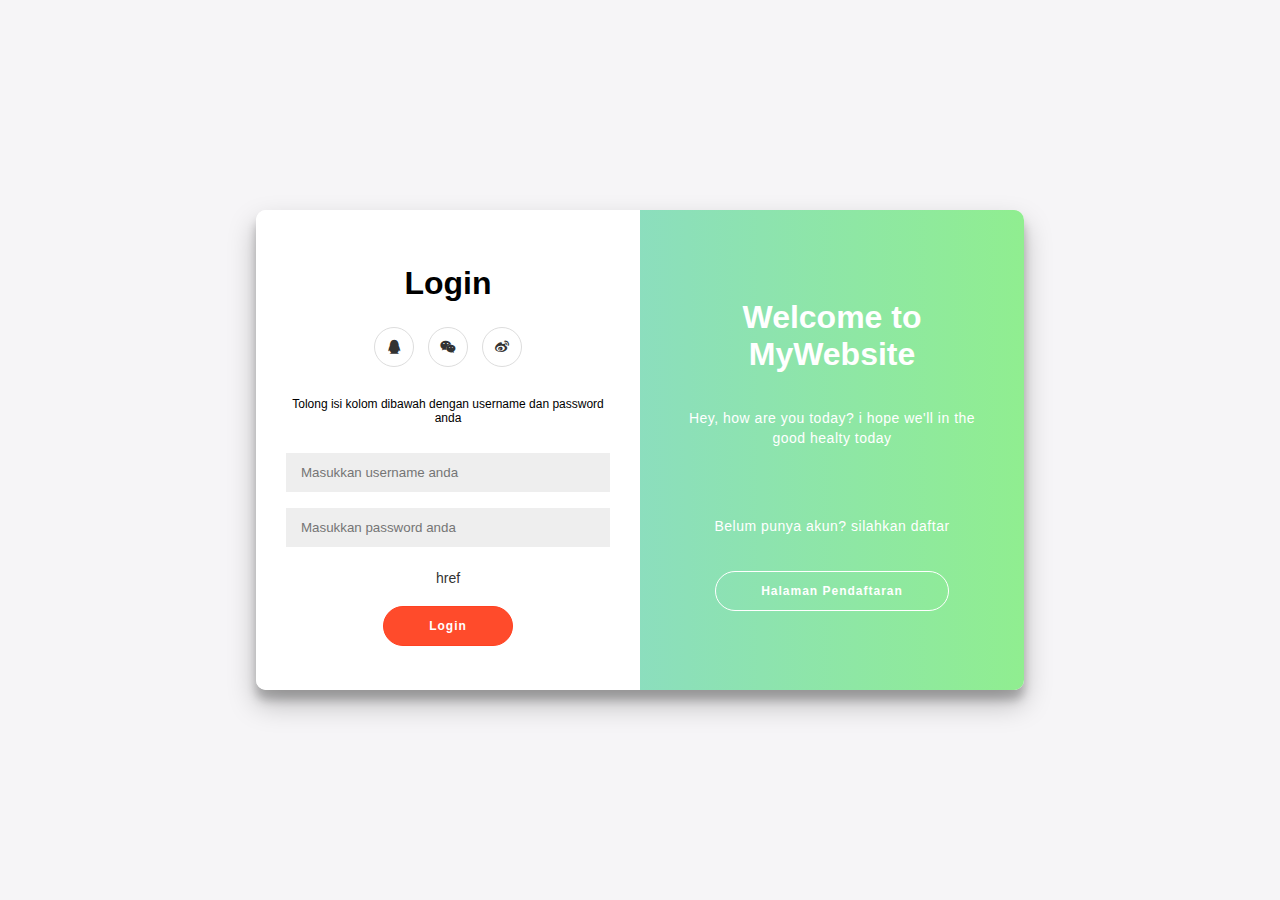
<file: bahan/index.html>
<!DOCTYPE html>
<html lang="en">
<head>
    <meta charset="UTF-8">
    <meta name="viewport" content="width=device-width, initial-scale=1.0">
    <meta http-equiv="X-UA-Compatible" content="ie=edge">
    <title>My Sliding SignIn & SignUp</title>
    <link rel="stylesheet" href="style1.css">
    <link href="https://cdn.bootcss.com/font-awesome/5.11.2/css/all.min.css" rel="stylesheet">
</head>
<body>
    <div class="container" id="container">
        <div class="form-container sign-up-container">
            <form action="#">
                <h1>Pendaftaran</h1>
                <div class="social-container">
                    <a href="#" class="social"><i class="fab fa-qq"></i></a>
                    <a href="#" class="social"><i class="fab fa-weixin"></i></a>
                    <a href="#" class="social"><i class="fab fa-weibo"></i></a>
                </div>
                <span>Tolong isi kolom dibawah dengan username dan password anda</span>
                <input type="text" placeholder="Masukkan username anda">
                <input type="password" placeholder="Masukkan password anda">
                <button>Daftar</button>
            </form>
        </div>
        <div class="form-container sign-in-container">
            <form action="#">
                <h1>Login</h1>
                <div class="social-container">
                    <a href="#" class="social"><i class="fab fa-qq"></i></a>
                    <a href="#" class="social"><i class="fab fa-weixin"></i></a>
                    <a href="#" class="social"><i class="fab fa-weibo"></i></a>
                </div>
                <span>Tolong isi kolom dibawah dengan username dan password anda</span>
                <input type="text" placeholder="Masukkan username anda">
                <input type="password" placeholder="Masukkan password anda">
                <a href="#">href</a>
                <button>Login</button>
            </form>
        </div>
        <div class="overlay-container">
            <div class="overlay">
                <div class="overlay-panel overlay-left">
                    <h1>Welcome to MyWebsite</h1>
                    <p>Silahkan mendaftar untuk mengikuti info terbaru dari MyWebsite</p><br>
                    <p>Sudah punya akun? Ayo langsung login! >//< </p>
                    <button class="ghost" id="signIn">Login</button>
                </div>
                <div class="overlay-panel overlay-right">
                    <h1>Welcome to MyWebsite</h1>
                    <p>Hey, how are you today? i hope we'll in the good healty today</p><br>
                    <p>Belum punya akun? silahkan daftar</p>
                    <button class="ghost" id="signUp">Halaman Pendaftaran</button>
                </div>
            </div>
        </div>
    </div>
</body>
<script src="login.js"></script>
</html>
</file>
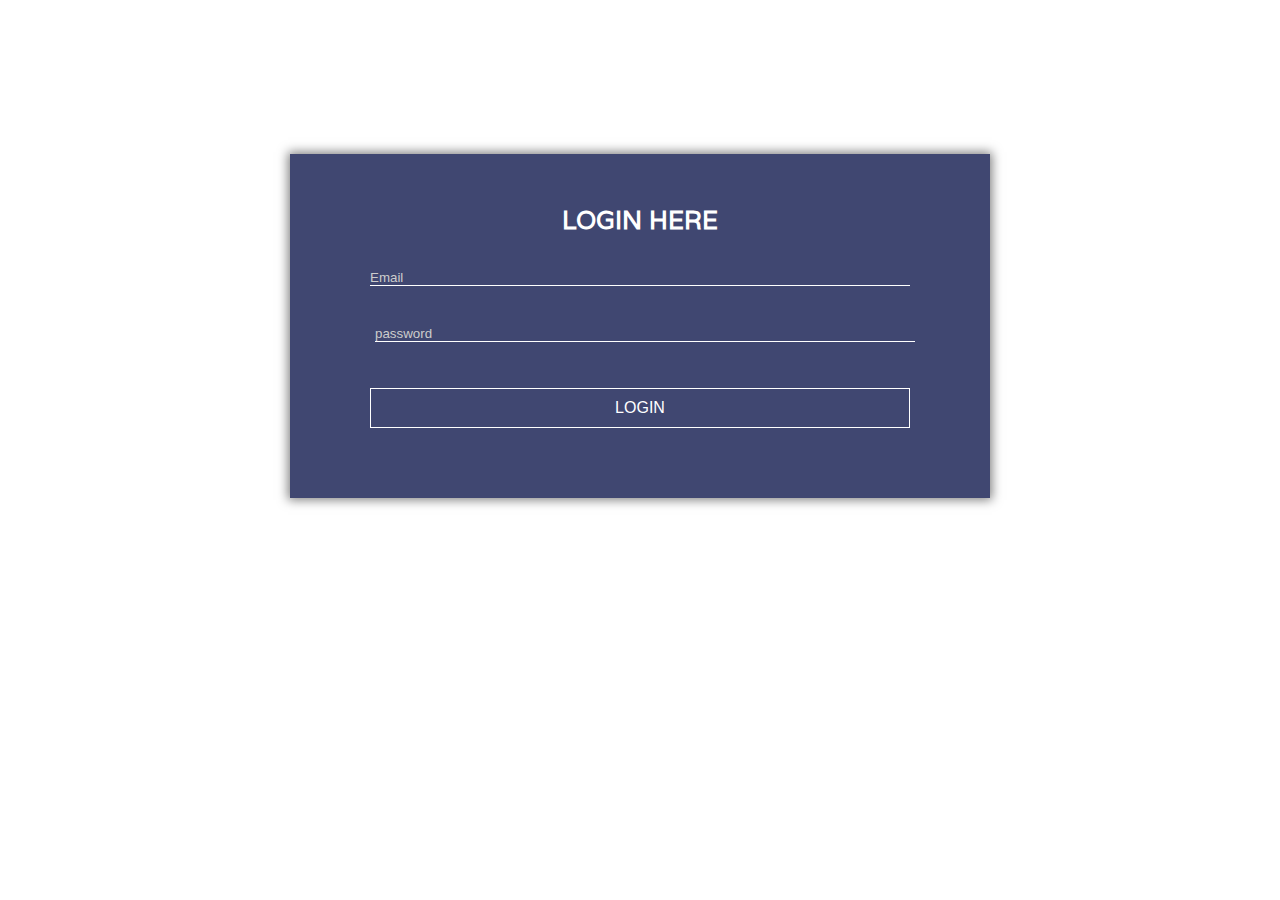
<file: index1.html>
<!DOCTYPE html>
<html lang="en">
<head>
    <meta charset="UTF-8">
    <meta http-equiv="X-UA-Compatible" content="IE=edge">
    <meta name="viewport" content="width=device-width, initial-scale=1.0">

    <!-- Links -->
    <link rel="stylesheet" href="copycss.css">
    <link rel="stylesheet" href="https://cdnjs.cloudflare.com/ajax/libs/font-awesome/6.4.0/css/all.min.css" integrity="sha512-iecdLmaskl7CVkqkXNQ/ZH/XLlvWZOJyj7Yy7tcenmpD1ypASozpmT/E0iPtmFIB46ZmdtAc9eNBvH0H/ZpiBw==" crossorigin="anonymous" referrerpolicy="no-referrer" />

    <!-- Title -->
    <title>Login Page</title>
</head>
<body>
    <div class="form-box">
        <h1> LOGIN HERE </h1>
        <div class="input-box">
            <i class="fa-regular fa-envelope"></i>
            <input type="email" placeholder="Email">
        </div>
        <div class="input-box">
            <i class="fa fa-key"></i>
            <input type="password" placeholder="password" id="myInput">
            <span class="eye" onclick="myFunction()">
                <i id="hide1" class="fa fa-eye"></i>
                <i id="hide2" class="fa fa-eye-slash"></i>
            </span>
        </div>
        <button type="button" class="login-btn">LOGIN</button>
    </div>

    <script src="index.js"></script>
</body>
</html>
</file>
<file: bahan/style1.css>
*{
    margin: 0;
    padding: 0;
    box-sizing: border-box;
}

body{
    font-family: Arial, Helvetica, sans-serif;
    background: #f6f5f7;
    display: flex;
    flex-direction: column;
    justify-content: center;
    align-items: center;
    height: 100vh;
}

h1{
    font-family: Arial, Helvetica, sans-serif;
    font-size: 20;
    font-weight: bold;
    margin: 15px;
}

p{
    font-size: 14px;
    font-weight: 100;
    line-height: 20px;
    letter-spacing: 0.5px;
    margin: 20px 0 30px;
}

span{
    font-size: 12px;
    margin: 20px 0 20px;
}

a{
    color: #333;
    font-size: 14px;
    text-decoration: none;
    margin: 15px 0;
}

/*container*/
.container{
    background: #fff;
    border-radius: 10px;
    box-shadow: 0 14px 28px rgba(0, 0, 0, 0.25), 0 10px 10px rgba(0, 0, 0, 0.22);
    position: relative;
    overflow: hidden;
    width: 768px;
    max-width: 100%;
    min-height: 480px;
}

.form-container form{
    background-color: #fff;
    display: flex;
    flex-direction: column;
    padding: 0 30px;
    height: 100%;
    justify-content: center;
    align-items: center;
    text-align: center;
}

.social-container{
    margin: 10px 0;
}

.social-container a{
    border: 1px solid #ddd;
    border-radius: 50%;
    display: inline-flex;
    justify-content: center;
    align-items: center;
    margin: 0 5px;
    height: 40px;
    width: 40px;
}

.form-container input{
    background: #eee;
    border: none;
    padding: 12px 15px;
    margin: 8px 0;
    width: 100%;
}

button{
    border-radius: 20px;
    border: 1px solid #ff4121;
    background: #ff4b2b;
    color: #fff;
    font-size: 12px;
    font-weight: bold;
    padding: 12px 45px;
    letter-spacing: 1px;
    transition: transform 80ms ease-in;
    margin: 5px;
}

button:active{
    transform:scale(0.95);
}

button:focus{
    outline: none;
}

button.ghost{
    background: transparent;
    border-color: #fff;
}

.form-container{
    position: absolute;
    top: 0;
    height: 100%;
    transition: all 0.6s ease-out;
}

/* sign in */
.sign-in-container{
    left: 0;
    width: 50%;
    z-index: 2;
}

/* sign up */
.sign-up-container{
    left: 0;
    width: 50%;
    opacity: 0;
    z-index: 1;
}

/* overlay-container */
.overlay-container{
    position: absolute;
    top: 0;
    left: 50%;
    width: 50%;
    height: 100%;
    overflow: hidden;
    transition: transform 0.6s ease-in-out;
    z-index: 10;
}

.overlay{
    background: linear-gradient(to right, skyblue, lightgreen) no-repeat 0 0/cover;
    color: #fff;
    height: 100%;
    width: 200%;
    position: relative;
    left: -100%;
    transform: translateX(0);
    transition: transform 0.6s ease-in-out;
}

.overlay-panel{
    position: absolute;
    top: 0;
    display: flex;
    flex-direction: column;
    justify-content: center;
    align-items: center;
    height: 100%;
    width: 50%;
    padding: 0 40px;
    text-align: center;
    transform: translateX(0);
    transition: transform 0.6s ease-in-out;
}

.overlay-right{
    right: 0;
    transform: translateX(0);
}

.overlay-left{
    transform: translateX(-20%);
}

/* animation */
/* move sign in to right */
.container.right-panel-active .sign-in-container{
    transform: translateX(100%);
}

/* move overlay in to left */
.container.right-panel-active .overlay-container{
    transform: translateX(-100%);
}

/* let sign up over sign in */
.container.right-panel-active .sign-up-container{
    opacity: 1;
    z-index: 5;
    transform: translateX(100%);
}

/* move overlay in to right */
.container.right-panel-active .overlay{
    transform: translateX(50%);
}

.container.right-panel-active .overlay-left{
    transform: translateX(0);
}

.container.right-panel-active .overlay-right{
    transform: translateX(20%);
}
</file>
<file: copycss.css>
@import url('https://fonts.googleapis.com/css2?family=Varela&display=swap');

* {
    margin: 0;
    padding: 0;
}

body {
    /* background-image: url(img/fondo.jpg); */
    background-size: cover;
    background-position: center;
    font-family: 'Varela', sans-serif;
}

body::before {
    content: "";
    /* background-image: url(img/fondo.jpg); */
    background-size: cover;
    background-position: center;
    filter: grayscale(50%) blur(2px);
    opacity: 0.8;
    position: absolute;
    top: 0;
    left: 0;
    right: 0;
    bottom: 0;
    z-index: -1;
}

.form-box {
    width: 600px;
    background: rgba(16, 25, 78, 0.8);
    margin: 12% auto;
    padding: 50px;
    color: #fff;
    box-shadow: 0 0 10px 2px rgba(0, 0, 0, 0.5);
    text-align: center;
}

h1 {
    font-size: 25px;
    font-family: 'Varela', sans-serif;
    text-align: center;
    margin-bottom: 20px;
}

.login-container {
    display: flex;
    justify-content: space-between;
    align-items: center;
}

.image-section {
    flex: 1;
    text-align: center;
}

.input-section {
    flex: 1;
}

.login-image {
    width: 80%;
    height: auto;
    border-radius: 10px;
}

.input-box {
    margin: 20px auto;
    width: 100%;
    padding-top: 10px;
    padding-bottom: 5px;
}

.input-box input {
    width: 90%;
    outline: none;
    background: transparent;
    border-bottom: 1px solid #fff;
    border-left: none;
    border-top: none;
    border-right: none;
    color: #fff;
}

::placeholder {
    color: #ccc;
}

.fa {
    margin-right: 10px;
}

.eye {
    position: absolute;
}

#hide1 {
    display: none;
}

.login-btn {
    margin: 40px auto 20px;
    width: 90%;
    display: block;
    outline: none;
    padding: 10px 0;
    border: 1px solid #fff;
    cursor: pointer;
    background: transparent;
    color: #fff;
    font-size: 16px;
}

.footer {
    position: fixed;
    bottom: 0;
    width: 100%;
    text-align: center;
    background-color: rgba(16, 25, 78, 0.8);
    color: #fff;
    padding: 10px 0;
    font-family: 'Varela', sans-serif;
    box-shadow: 0 -2px 10px rgba(0, 0, 0, 0.5);
}

@media screen and (max-width: 600px) {
    .form-box {
        width: 90%;
        padding: 20px;
        margin: 20% auto;
    }

    .login-container {
        flex-direction: column;
    }

    .image-section,
    .input-section {
        width: 100%;
    }

    .login-image {
        width: 60%;
        margin-bottom: 20px;
    }

    .input-box {
        width: 100%;
    }

    .login-btn {
        width: 100%;
    }

    .footer {
        font-size: 4vw;
    }
}

@media screen and (min-width: 600px) and (max-width: 1024px) {
    .form-box {
        width: 80%;
        padding: 30px;
        margin: 15% auto;
    }

    .login-container {
        flex-direction: column;
        align-items: center;
    }

    .image-section,
    .input-section {
        width: 80%;
    }

    .login-image {
        width: 70%;
        margin-bottom: 15px;
    }

    .input-box {
        width: 90%;
    }

    .login-btn {
        width: 90%;
    }

    h1 {
        font-size: 4vw;
    }

    p {
        font-size: 2.5vw;
    }
}
</file>
